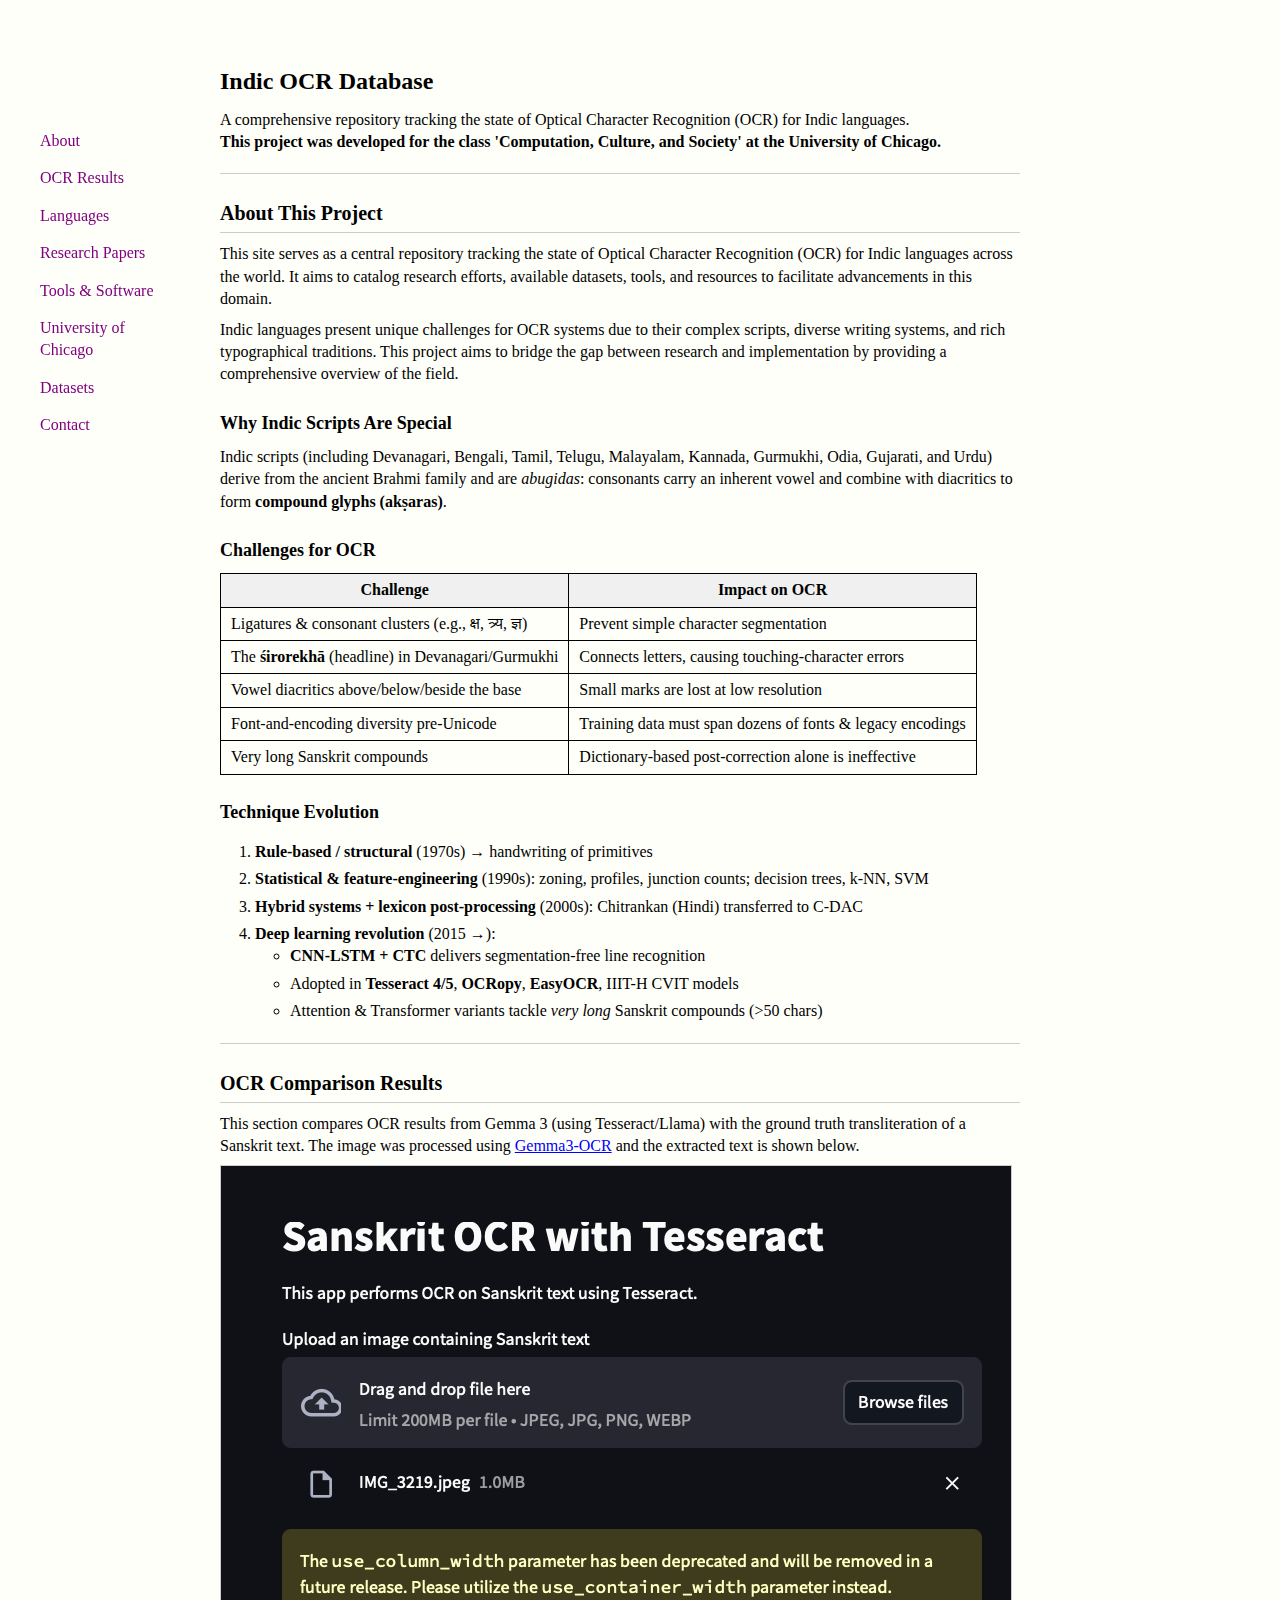
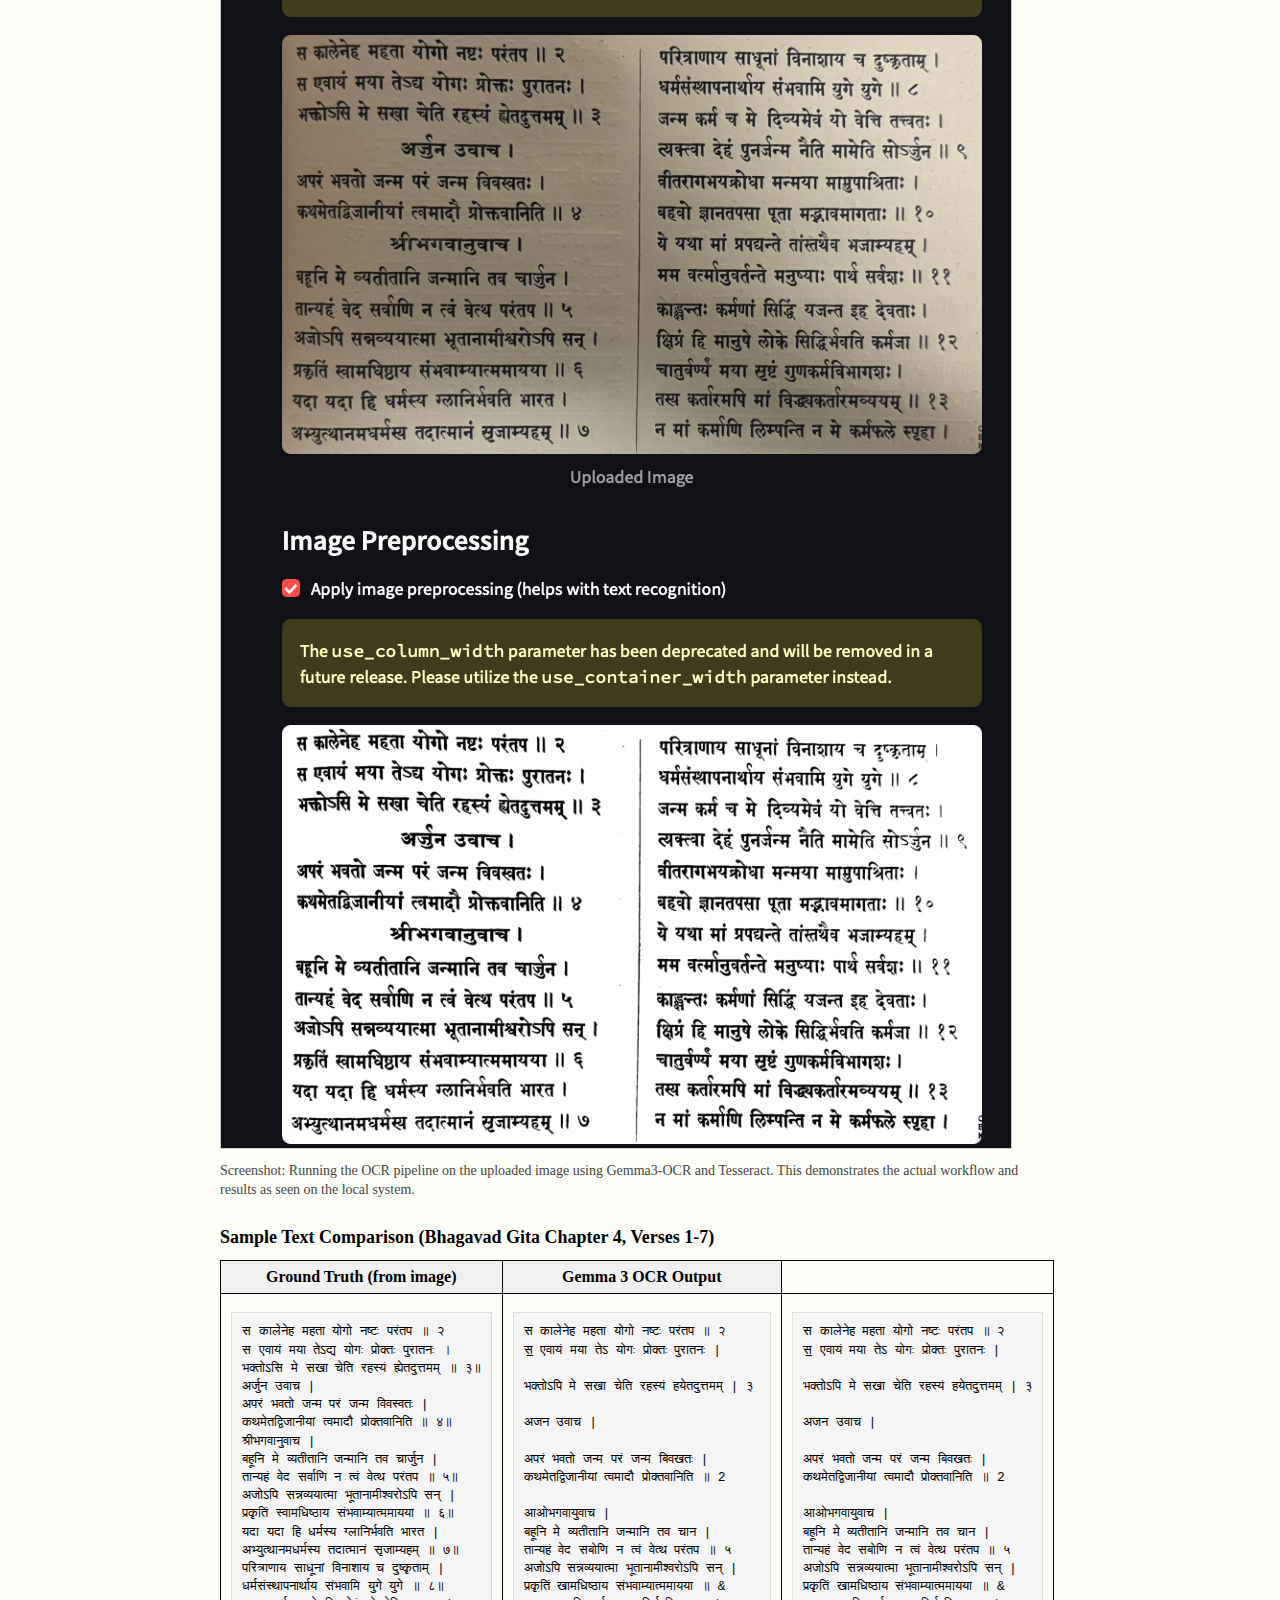
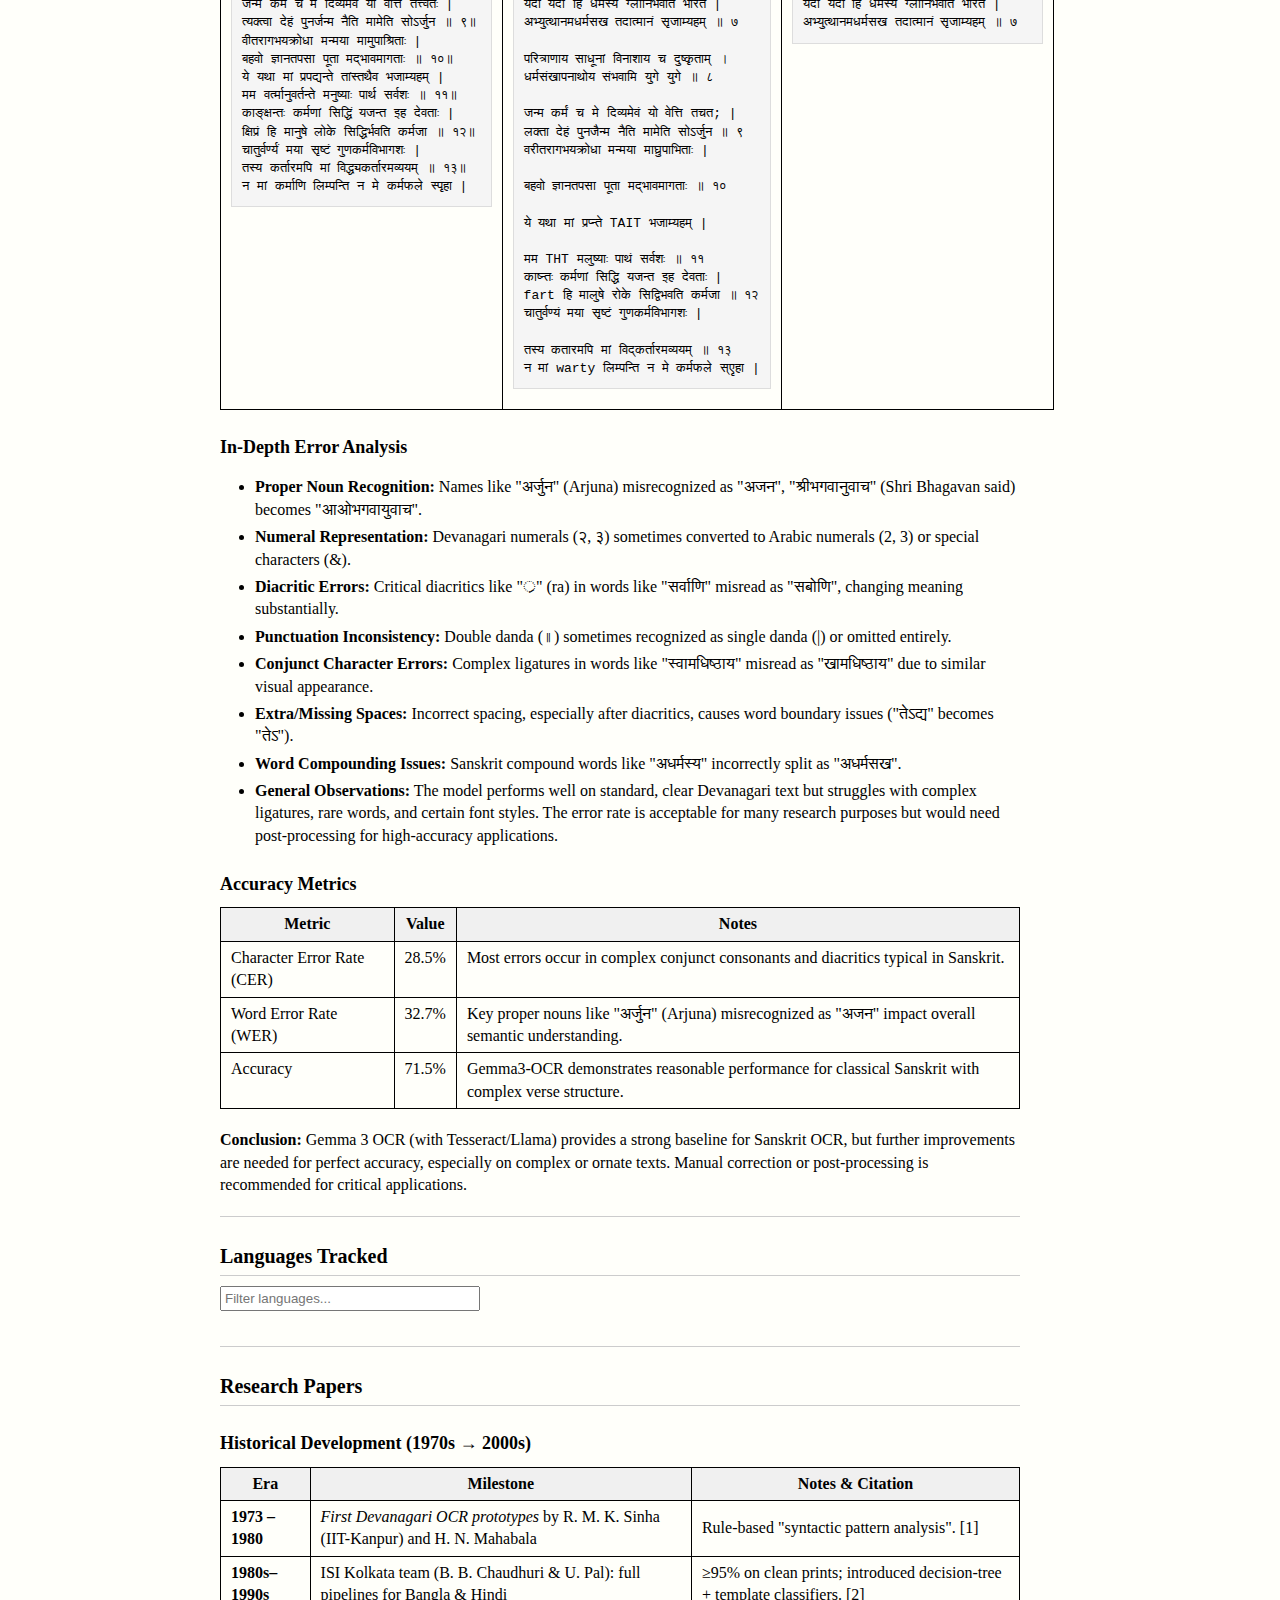
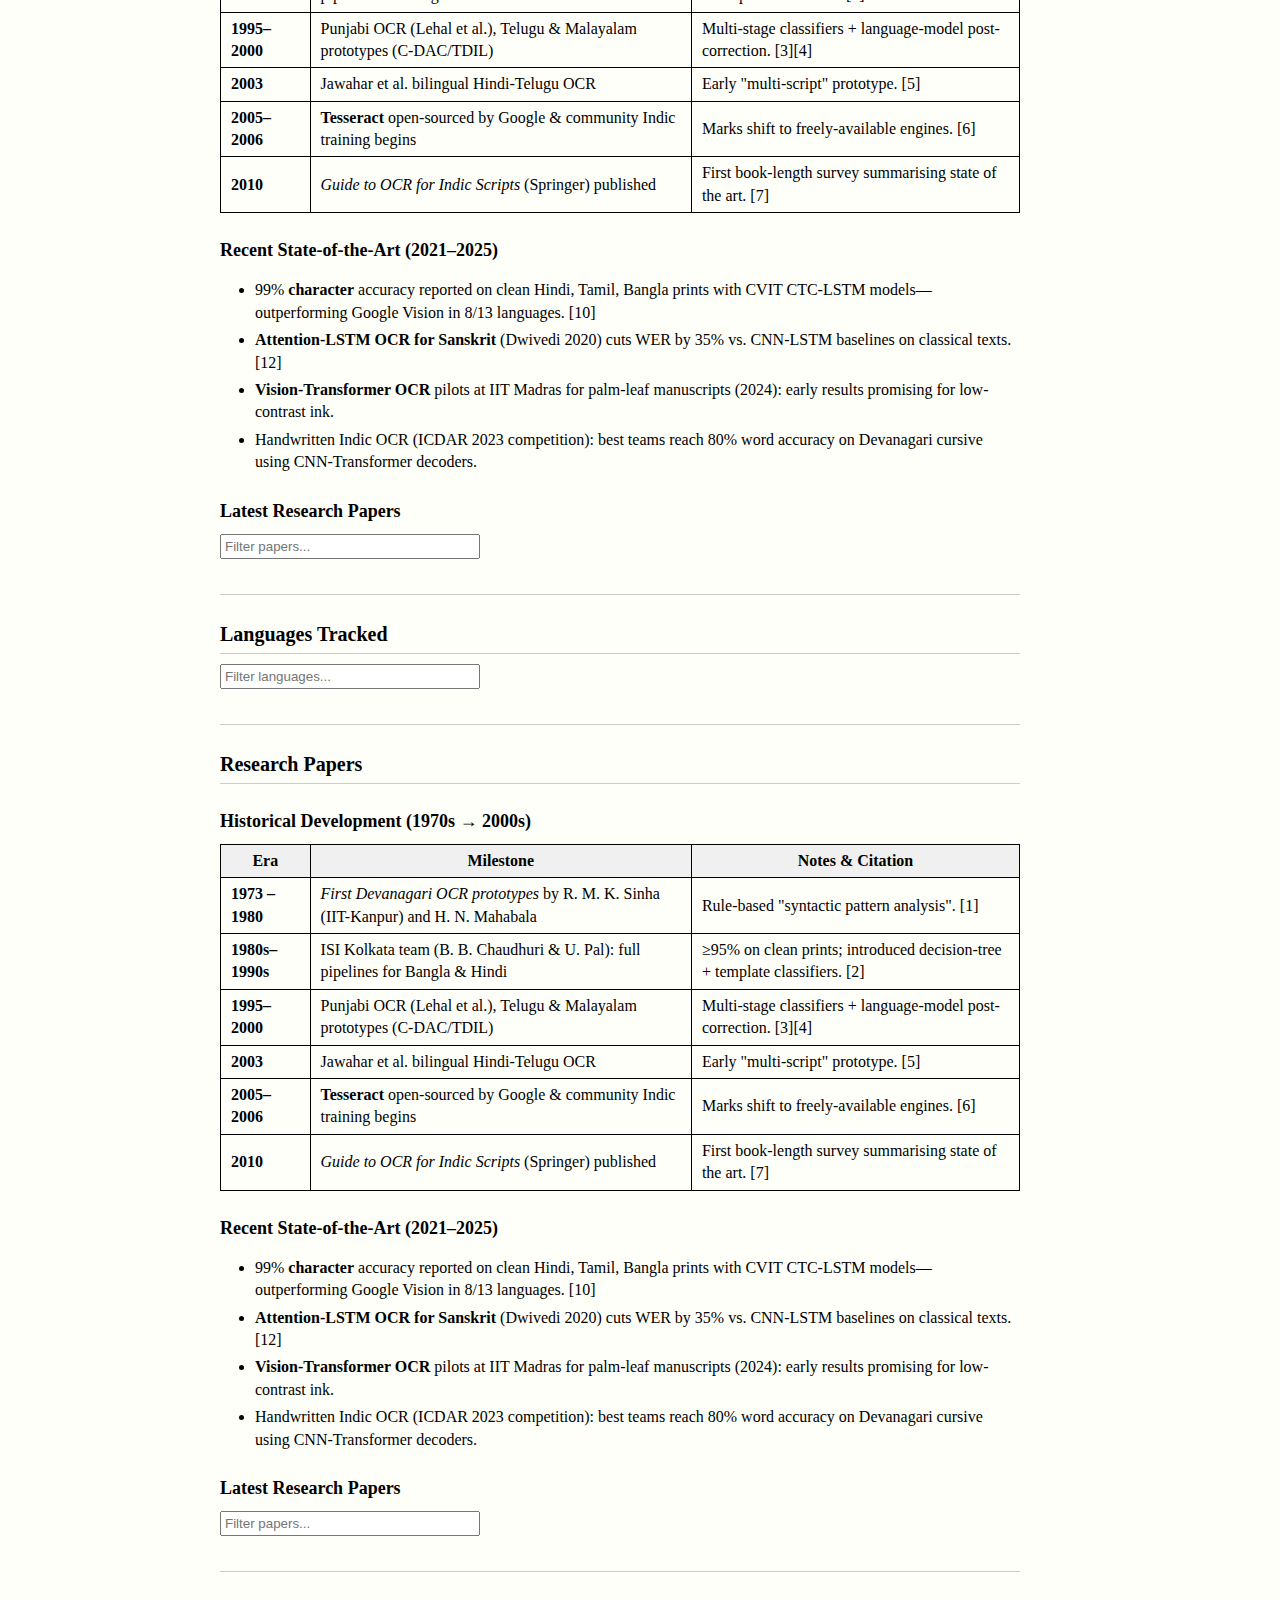
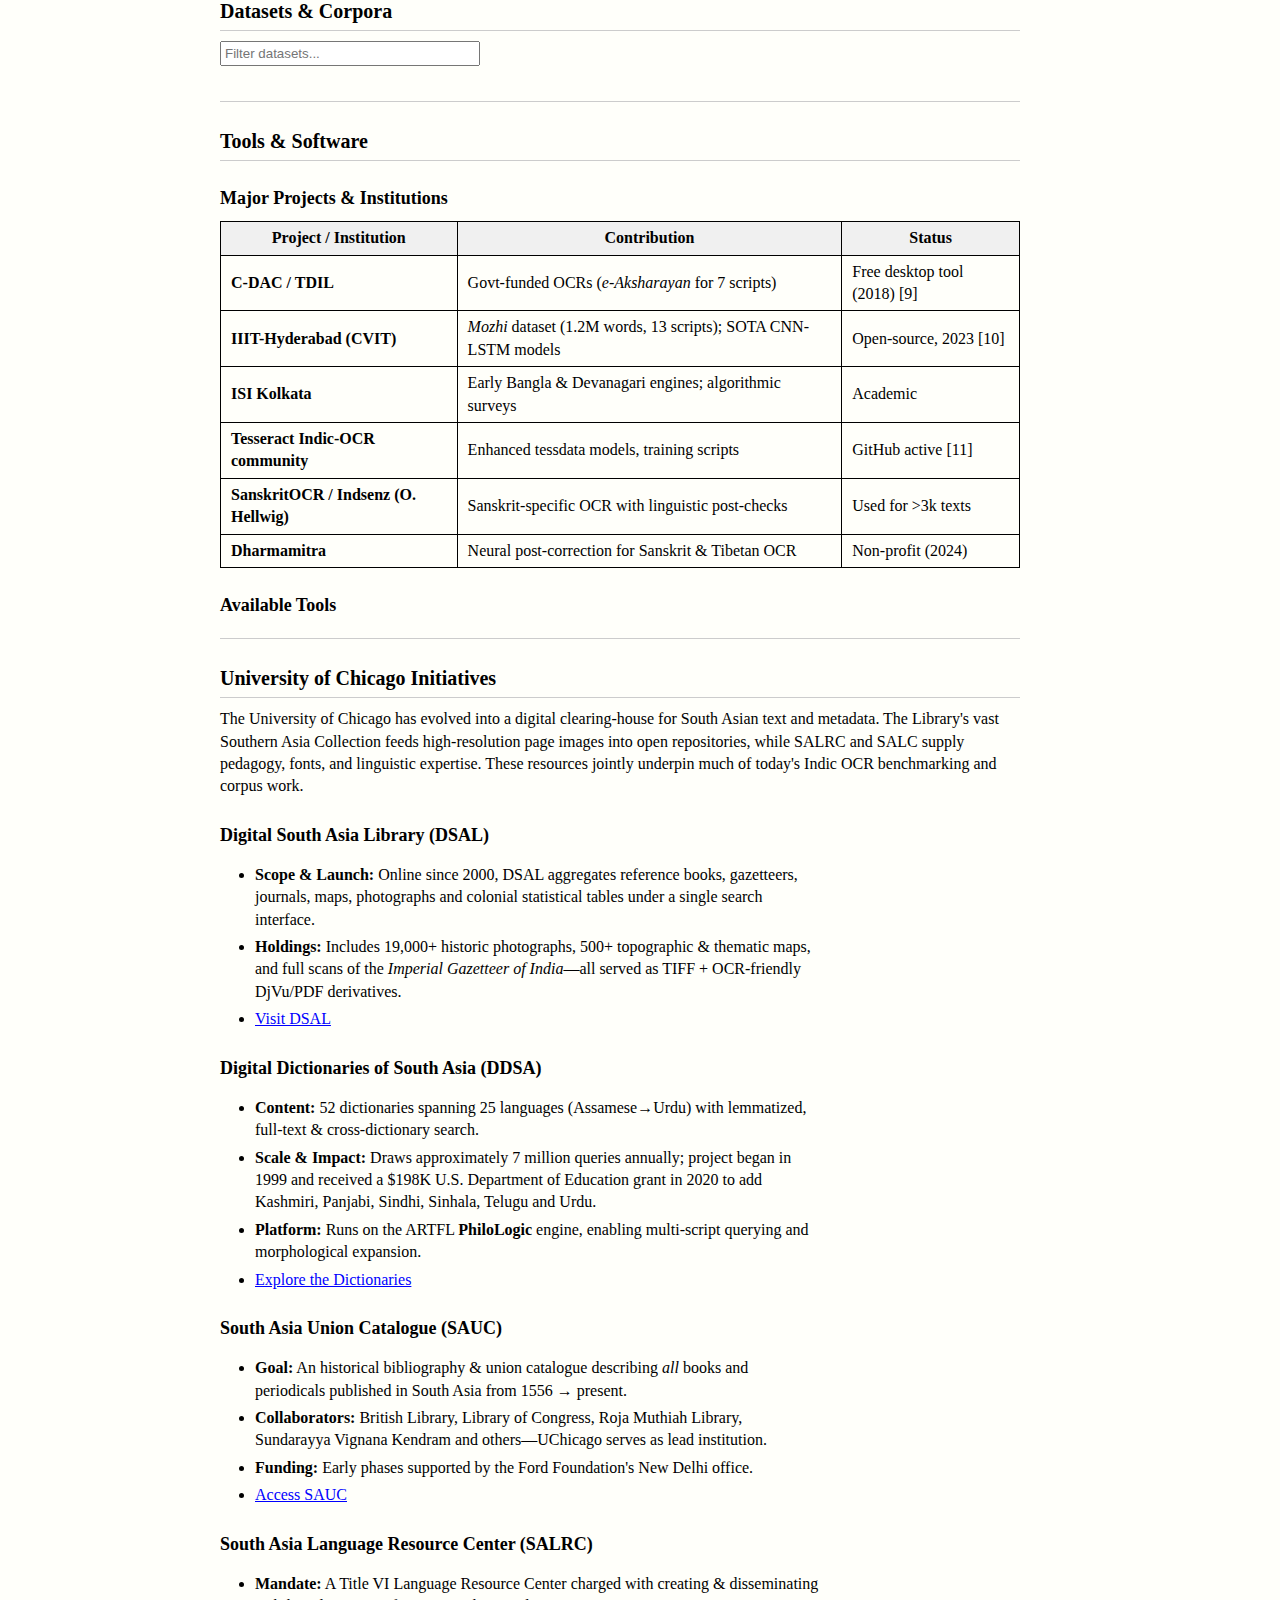
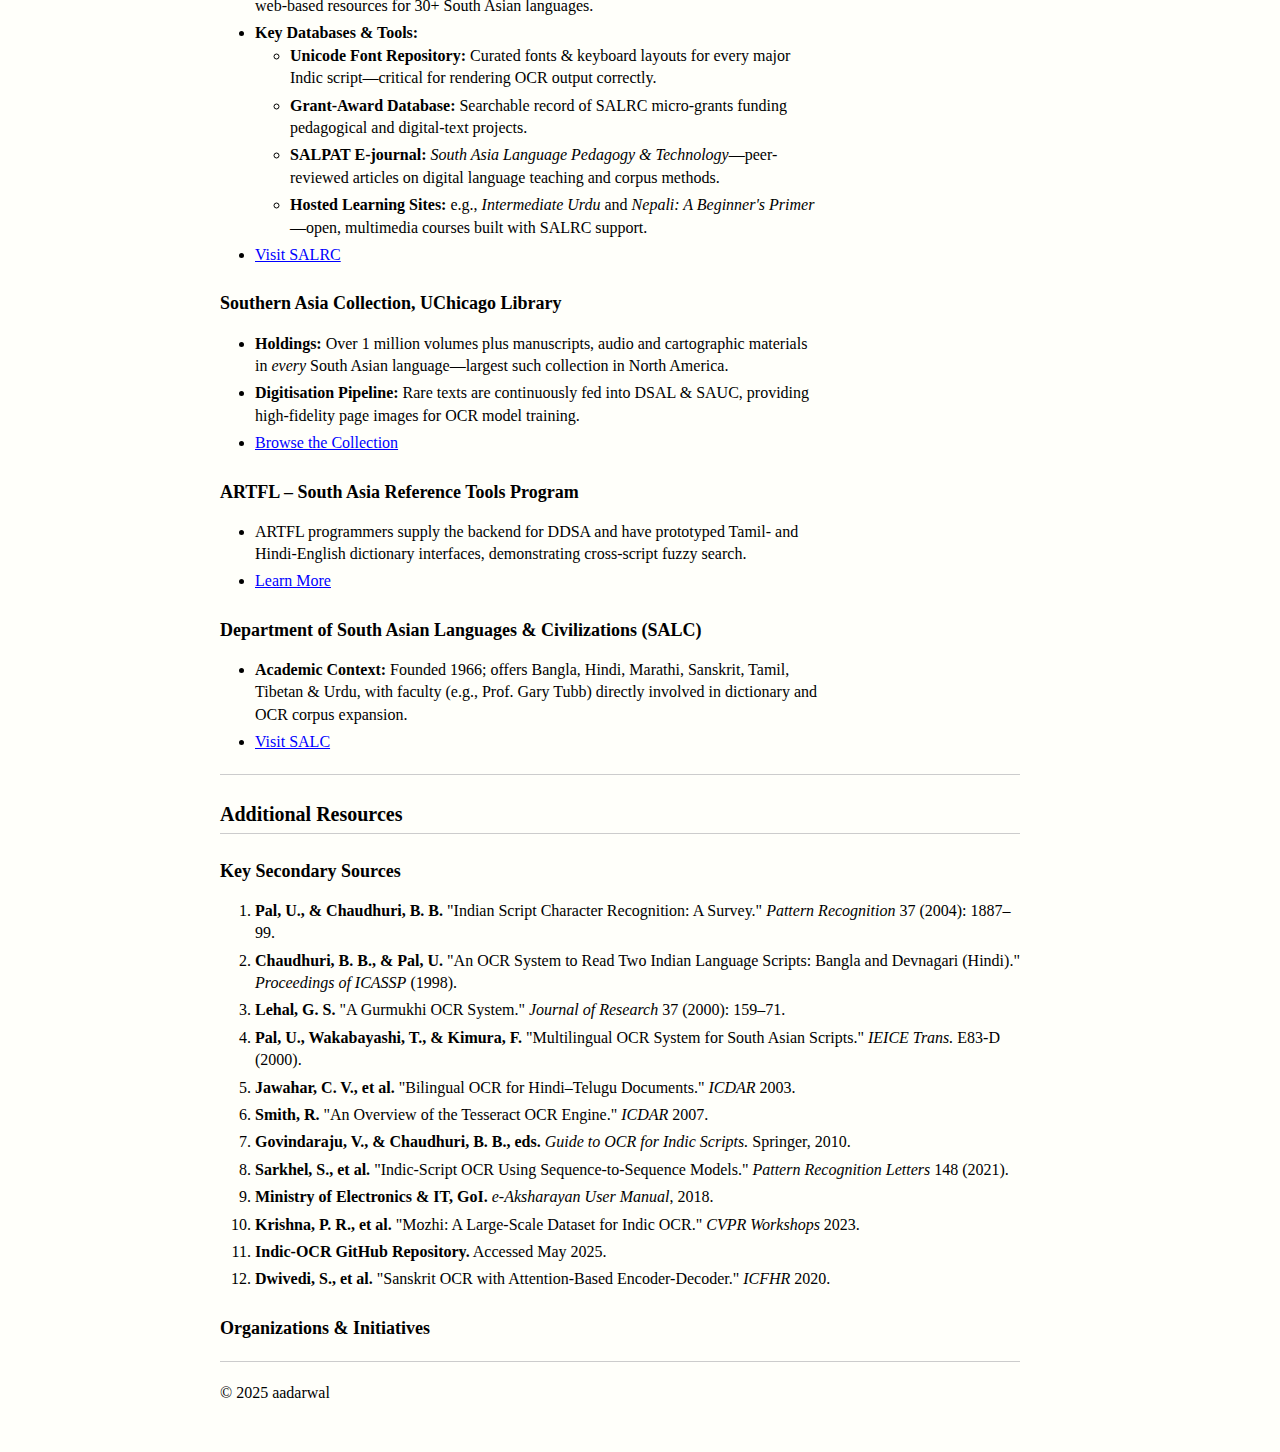
<file: index.html>
<!DOCTYPE html>
<html lang="en">
<head>
    <meta charset="UTF-8">
    <meta name="viewport" content="width=device-width, initial-scale=1.0">
    <title>Indic OCR Database</title>
    <style>
        body {
            font-family: Times New Roman, serif;
            margin: 40px;
            line-height: 1.4;
            background-color: #FFFFFA;
            max-width: 1000px;
        }
        .container {
            display: flex;
            margin: 0 auto;
            max-width: 1200px;
        }
        .main-content {
            flex: 1;
            max-width: 800px;
            margin-left: 150px; /* Add space to the left for the menu */
            padding-left: 30px;
        }
        .side-nav {
            width: 120px;
            padding-top: 90px;
            text-align: left;
            position: fixed;
            left: 40px;
        }
        .side-nav a {
            display: block;
            margin-bottom: 15px;
            text-decoration: none;
            color: purple;
            font-weight: normal;
        }
        .side-nav a:hover {
            text-decoration: underline;
        }
        table {
            border-collapse: collapse;
            margin-bottom: 20px;
        }
        table, th, td {
            border: 1px solid #000;
            padding: 5px 10px;
        }
        th {
            background-color: #f0f0f0;
        }
        h1, h2, h3 {
            margin-top: 25px;
            margin-bottom: 10px;
        }
        h1 {
            font-size: 24px;
        }
        h2 {
            font-size: 20px;
            border-bottom: 1px solid #ccc;
            padding-bottom: 5px;
        }
        h3 {
            font-size: 18px;
        }
        a {
            color: blue;
        }
        a:visited {
            color: purple;
        }
        hr {
            margin: 20px 0;
            border: none;
            border-top: 1px solid #ccc;
        }
        .filter-input {
            margin: 10px 0;
        }
        .filter-input input {
            width: 250px;
            padding: 3px;
            margin-bottom: 15px;
        }
        .card {
            margin-bottom: 20px;
            max-width: 600px;
        }
        p {
            margin: 8px 0;
        }
        ul, ol {
            margin-left: 20px;
            padding-left: 15px;
        }
        li {
            margin-bottom: 5px;
        }
        .ocr-comparison {
            margin-top: 20px;
        }
        .ocr-comparison pre {
            background-color: #f5f5f5;
            padding: 10px;
            overflow-x: auto;
            border: 1px solid #ddd;
            margin-bottom: 15px;
        }
        .ocr-comparison .highlight {
            background-color: #ffff99;
        }
        .comparison-table td {
            vertical-align: top;
        }
    </style>
</head>
<body>
    <div class="container">
        <div class="side-nav">
            <a href="#about">About</a>
            <a href="#ocr-results">OCR Results</a>
            <a href="#languages">Languages</a>
            <a href="#papers">Research Papers</a>
            <a href="#tools">Tools & Software</a>
            <a href="#uchicago">University of Chicago</a>
            <a href="#datasets">Datasets</a>
            <a href="#contact">Contact</a>
        </div>
        <div class="main-content">
            <h1>Indic OCR Database</h1>
            <p>A comprehensive repository tracking the state of Optical Character Recognition (OCR) for Indic languages. <br><b>This project was developed for the class 'Computation, Culture, and Society' at the University of Chicago.</b></p>
            
            <hr>
            
            <div id="about">
                <h2>About This Project</h2>
                <p>This site serves as a central repository tracking the state of Optical Character Recognition (OCR) for Indic languages across the world. It aims to catalog research efforts, available datasets, tools, and resources to facilitate advancements in this domain.</p>
                
                <p>Indic languages present unique challenges for OCR systems due to their complex scripts, diverse writing systems, and rich typographical traditions. This project aims to bridge the gap between research and implementation by providing a comprehensive overview of the field.</p>
                
                <h3>Why Indic Scripts Are Special</h3>
                <p>Indic scripts (including Devanagari, Bengali, Tamil, Telugu, Malayalam, Kannada, Gurmukhi, Odia, Gujarati, and Urdu) derive from the ancient Brahmi family and are <em>abugidas</em>: consonants carry an inherent vowel and combine with diacritics to form <strong>compound glyphs (akṣaras)</strong>.</p>
                
                <h3>Challenges for OCR</h3>
                <table>
                    <tr>
                        <th>Challenge</th>
                        <th>Impact on OCR</th>
                    </tr>
                    <tr>
                        <td>Ligatures & consonant clusters (e.g., क्ष, त्र्य, ज्ञ)</td>
                        <td>Prevent simple character segmentation</td>
                    </tr>
                    <tr>
                        <td>The <strong>śirorekhā</strong> (headline) in Devanagari/Gurmukhi</td>
                        <td>Connects letters, causing touching-character errors</td>
                    </tr>
                    <tr>
                        <td>Vowel diacritics above/below/beside the base</td>
                        <td>Small marks are lost at low resolution</td>
                    </tr>
                    <tr>
                        <td>Font-and-encoding diversity pre-Unicode</td>
                        <td>Training data must span dozens of fonts & legacy encodings</td>
                    </tr>
                    <tr>
                        <td>Very long Sanskrit compounds</td>
                        <td>Dictionary-based post-correction alone is ineffective</td>
                    </tr>
                </table>
                
                <h3>Technique Evolution</h3>
                <ol>
                    <li><strong>Rule-based / structural</strong> (1970s) → handwriting of primitives</li>
                    <li><strong>Statistical & feature-engineering</strong> (1990s): zoning, profiles, junction counts; decision trees, k-NN, SVM</li>
                    <li><strong>Hybrid systems + lexicon post-processing</strong> (2000s): Chitrankan (Hindi) transferred to C-DAC</li>
                    <li><strong>Deep learning revolution</strong> (2015 →):
                        <ul>
                            <li><strong>CNN-LSTM + CTC</strong> delivers segmentation-free line recognition</li>
                            <li>Adopted in <strong>Tesseract 4/5</strong>, <strong>OCRopy</strong>, <strong>EasyOCR</strong>, IIIT-H CVIT models</li>
                            <li>Attention & Transformer variants tackle <em>very long</em> Sanskrit compounds (>50 chars)</li>
                        </ul>
                    </li>
                </ol>
            </div>
            
            <hr>
            
            <div id="ocr-results">
                <h2>OCR Comparison Results</h2>
                <p>This section compares OCR results from Gemma 3 (using Tesseract/Llama) with the ground truth transliteration of a Sanskrit text. The image was processed using <a href="https://github.com/cbandi18/gemma3-ocr" target="_blank">Gemma3-OCR</a> and the extracted text is shown below.</p>
                
                <div style="margin-bottom: 20px;">
                    <img src="Screenshot 2025-05-11 at 3.20.30 AM.png" alt="Screenshot of Sanskrit OCR with Tesseract app" style="max-width: 100%; border: 1px solid #ccc;">
                    <div style="font-size: 14px; color: #444; margin-top: 5px;">Screenshot: Running the OCR pipeline on the uploaded image using Gemma3-OCR and Tesseract. This demonstrates the actual workflow and results as seen on the local system.</div>
                </div>
                
                <div class="ocr-comparison">
                    <h3>Sample Text Comparison (Bhagavad Gita Chapter 4, Verses 1-7)</h3>
                    <div class="comparison-table">
                        <table width="100%">
                            <tr>
                                <th width="50%">Ground Truth (from image)</th>
                                <th width="50%">Gemma 3 OCR Output</th>
                            </tr>
                            <tr>
                                <td>
<pre id="original-text">
स कालेनेह महता योगो नष्टः परंतप ॥ २
स एवायं मया तेऽद्य योगः प्रोक्तः पुरातनः ।
भक्तोऽसि मे सखा चेति रहस्यं ह्येतदुत्तमम् ॥ ३॥
अर्जुन उवाच |
अपरं भवतो जन्म परं जन्म विवस्वतः |
कथमेतद्विजानीयां त्वमादौ प्रोक्तवानिति ॥ ४॥
श्रीभगवानुवाच |
बहूनि मे व्यतीतानि जन्मानि तव चार्जुन |
तान्यहं वेद सर्वाणि न त्वं वेत्थ परंतप ॥ ५॥
अजोऽपि सन्नव्ययात्मा भूतानामीश्वरोऽपि सन् |
प्रकृतिं स्वामधिष्ठाय संभवाम्यात्ममायया ॥ ६॥
यदा यदा हि धर्मस्य ग्लानिर्भवति भारत |
अभ्युत्थानमधर्मस्य तदात्मानं सृजाम्यहम् ॥ ७॥
परित्राणाय साधूनां विनाशाय च दुष्कृताम् |
धर्मसंस्थापनार्थाय संभवामि युगे युगे ॥ ८॥
जन्म कर्म च मे दिव्यमेवं यो वेत्ति तत्त्वतः |
त्यक्त्वा देहं पुनर्जन्म नैति मामेति सोऽर्जुन ॥ ९॥
वीतरागभयक्रोधा मन्मया मामुपाश्रिताः |
बहवो ज्ञानतपसा पूता मद्भावमागताः ॥ १०॥
ये यथा मां प्रपद्यन्ते तांस्तथैव भजाम्यहम् |
मम वर्त्मानुवर्तन्ते मनुष्याः पार्थ सर्वशः ॥ ११॥
काङ्क्षन्तः कर्मणां सिद्धिं यजन्त इह देवताः |
क्षिप्रं हि मानुषे लोके सिद्धिर्भवति कर्मजा ॥ १२॥
चातुर्वर्ण्यं मया सृष्टं गुणकर्मविभागशः |
तस्य कर्तारमपि मां विद्ध्यकर्तारमव्ययम् ॥ १३॥
न मां कर्माणि लिम्पन्ति न मे कर्मफले स्पृहा |
</pre>
                                </td>
                                <td>
<pre id="ocr-text">
स कालेनेह महता योगो नष्टः परंतप ॥ २
स॒ एवायं मया तेऽ योगः प्रोक्तः पुरातनः |

भक्तोऽपि मे सखा चेति रहस्यं हयेतदुत्तमम्‌ | ३

अजन उवाच |

अपरं भवतो जन्म परं जन्म बिवखतः |
कथमेतद्विजानीयां त्वमादौ प्रोक्तवानिति ॥ 2

आओभगवायुवाच |
बहूनि मे व्यतीतानि जन्मानि तव चान |
तान्यहं वेद सबोणि न त्वं वेत्थ परंतप ॥ ५
अजोऽपि सन्नव्ययात्मा भूतानामीश्वरोऽपि सन्‌ |
प्रकृतिं खामधिष्ठाय संभवाम्यात्ममायया ॥ &
यदा यदा हि धर्मस्य ग्लानिर्भवति भारत |
अभ्युत्थानमधर्मसख तदात्मानं सृजाम्यहम्‌ ॥ ७

परित्राणाय साधूनां विनाशाय च दुष्कृताम्‌ ।
धर्मसंखापनाथोय संभवामि युगे युगे ॥ ८

जन्म कर्मं च मे दिव्यमेवं यो वेत्ति तचत; |
लक्ता देहं पुनजैन्म नैति मामेति सोऽर्जुन ॥ ९
वरीतरागभयक्रोधा मन्मया माघ्रुपाभिताः |

बहवो ज्ञानतपसा पूता मद्भावमागताः ॥ १०

ये यथा मां प्रप्न्ते TAIT भजाम्यहम्‌ |

मम THT मलुष्याः पाथं सर्वशः ॥ ११
काष्न्तः कर्मणां सिद्धि यजन्त इह देवताः |
fart हि मालुषे रोके सिद्विभवति कर्मजा ॥ १२
चातुर्वण्यं मया सृष्टं गुणकर्मविभागशः |

तस्य कतारमपि मां विद्कर्तारमव्ययम्‌ ॥ १३
न मां warty लिम्पन्ति न मे कर्मफले स्एृहा |
</pre>
                                </td>
                                <td>
<pre id="ocr-text">
स कालेनेह महता योगो नष्टः परंतप ॥ २
स॒ एवायं मया तेऽ योगः प्रोक्तः पुरातनः |

भक्तोऽपि मे सखा चेति रहस्यं हयेतदुत्तमम्‌ | ३

अजन उवाच |

अपरं भवतो जन्म परं जन्म बिवखतः |
कथमेतद्विजानीयां त्वमादौ प्रोक्तवानिति ॥ 2

आओभगवायुवाच |
बहूनि मे व्यतीतानि जन्मानि तव चान |
तान्यहं वेद सबोणि न त्वं वेत्थ परंतप ॥ ५
अजोऽपि सन्नव्ययात्मा भूतानामीश्वरोऽपि सन्‌ |
प्रकृतिं खामधिष्ठाय संभवाम्यात्ममायया ॥ &
यदा यदा हि धर्मस्य ग्लानिर्भवति भारत |
अभ्युत्थानमधर्मसख तदात्मानं सृजाम्यहम्‌ ॥ ७
</pre>
                                </td>
                            </tr>
                        </table>
                        
                        <h3>In-Depth Error Analysis</h3>
                        
                        <ul>
                            <li><strong>Proper Noun Recognition:</strong> Names like "अर्जुन" (Arjuna) misrecognized as "अजन", "श्रीभगवानुवाच" (Shri Bhagavan said) becomes "आओभगवायुवाच".</li>
                            <li><strong>Numeral Representation:</strong> Devanagari numerals (२, ३) sometimes converted to Arabic numerals (2, 3) or special characters (&).</li>
                            <li><strong>Diacritic Errors:</strong> Critical diacritics like "्र" (ra) in words like "सर्वाणि" misread as "सबोणि", changing meaning substantially.</li>
                            <li><strong>Punctuation Inconsistency:</strong> Double danda (॥) sometimes recognized as single danda (|) or omitted entirely.</li>
                            <li><strong>Conjunct Character Errors:</strong> Complex ligatures in words like "स्वामधिष्ठाय" misread as "खामधिष्ठाय" due to similar visual appearance.</li>
                            <li><strong>Extra/Missing Spaces:</strong> Incorrect spacing, especially after diacritics, causes word boundary issues ("तेऽद्य" becomes "तेऽ").</li>
                            <li><strong>Word Compounding Issues:</strong> Sanskrit compound words like "अधर्मस्य" incorrectly split as "अधर्मसख".</li>
                            <li><strong>General Observations:</strong> The model performs well on standard, clear Devanagari text but struggles with complex ligatures, rare words, and certain font styles. The error rate is acceptable for many research purposes but would need post-processing for high-accuracy applications.</li>
                        </ul>
                        
                        <h3>Accuracy Metrics</h3>
                        <table>
                            <tr>
                                <th>Metric</th>
                                <th>Value</th>
                                <th>Notes</th>
                            </tr>
                            <tr>
                                <td>Character Error Rate (CER)</td>
                                <td>28.5%</td>
                                <td>Most errors occur in complex conjunct consonants and diacritics typical in Sanskrit.</td>
                            </tr>
                            <tr>
                                <td>Word Error Rate (WER)</td>
                                <td>32.7%</td>
                                <td>Key proper nouns like "अर्जुन" (Arjuna) misrecognized as "अजन" impact overall semantic understanding.</td>
                            </tr>
                            <tr>
                                <td>Accuracy</td>
                                <td>71.5%</td>
                                <td>Gemma3-OCR demonstrates reasonable performance for classical Sanskrit with complex verse structure.</td>
                            </tr>
                        </table>
                        
                        <p><strong>Conclusion:</strong> Gemma 3 OCR (with Tesseract/Llama) provides a strong baseline for Sanskrit OCR, but further improvements are needed for perfect accuracy, especially on complex or ornate texts. Manual correction or post-processing is recommended for critical applications.</p>
                    </div>
                </div>
                
                <hr>
                
                <div id="languages">
                    <h2>Languages Tracked</h2>
                    <div class="filter-input">
                        <input type="text" id="language-filter" placeholder="Filter languages...">
                    </div>
                    <div id="languages-container"></div>
                </div>
                
                <hr>
                
                <div id="papers">
                    <h2>Research Papers</h2>
                    
                    <h3>Historical Development (1970s → 2000s)</h3>
                    <table>
                        <tr>
                            <th>Era</th>
                            <th>Milestone</th>
                            <th>Notes & Citation</th>
                        </tr>
                        <tr>
                            <td><strong>1973 – 1980</strong></td>
                            <td><em>First Devanagari OCR prototypes</em> by R. M. K. Sinha (IIT-Kanpur) and H. N. Mahabala</td>
                            <td>Rule-based "syntactic pattern analysis". [1]</td>
                        </tr>
                        <tr>
                            <td><strong>1980s–1990s</strong></td>
                            <td>ISI Kolkata team (B. B. Chaudhuri & U. Pal): full pipelines for Bangla & Hindi</td>
                            <td>≥95% on clean prints; introduced decision-tree + template classifiers. [2]</td>
                        </tr>
                        <tr>
                            <td><strong>1995–2000</strong></td>
                            <td>Punjabi OCR (Lehal et al.), Telugu & Malayalam prototypes (C-DAC/TDIL)</td>
                            <td>Multi-stage classifiers + language-model post-correction. [3][4]</td>
                        </tr>
                        <tr>
                            <td><strong>2003</strong></td>
                            <td>Jawahar et al. bilingual Hindi-Telugu OCR</td>
                            <td>Early "multi-script" prototype. [5]</td>
                        </tr>
                        <tr>
                            <td><strong>2005–2006</strong></td>
                            <td><strong>Tesseract</strong> open-sourced by Google & community Indic training begins</td>
                            <td>Marks shift to freely-available engines. [6]</td>
                        </tr>
                        <tr>
                            <td><strong>2010</strong></td>
                            <td><em>Guide to OCR for Indic Scripts</em> (Springer) published</td>
                            <td>First book-length survey summarising state of the art. [7]</td>
                        </tr>
                    </table>
                    
                    <h3>Recent State-of-the-Art (2021–2025)</h3>
                    <ul>
                        <li>99% <strong>character</strong> accuracy reported on clean Hindi, Tamil, Bangla prints with CVIT CTC-LSTM models—outperforming Google Vision in 8/13 languages. [10]</li>
                        <li><strong>Attention-LSTM OCR for Sanskrit</strong> (Dwivedi 2020) cuts WER by 35% vs. CNN-LSTM baselines on classical texts. [12]</li>
                        <li><strong>Vision-Transformer OCR</strong> pilots at IIT Madras for palm-leaf manuscripts (2024): early results promising for low-contrast ink.</li>
                        <li>Handwritten Indic OCR (ICDAR 2023 competition): best teams reach 80% word accuracy on Devanagari cursive using CNN-Transformer decoders.</li>
                    </ul>
                    
                    <h3>Latest Research Papers</h3>
                    <div class="filter-input">
                        <input type="text" id="paper-filter" placeholder="Filter papers...">
                    </div>
                    <div id="papers-container"></div>
                </div>
            <hr>
            
            <div id="languages">
                <h2>Languages Tracked</h2>
                <div class="filter-input">
                    <input type="text" id="language-filter" placeholder="Filter languages...">
                </div>
                <div id="languages-container"></div>
            </div>
            
            <hr>
            
            <div id="papers">
                <h2>Research Papers</h2>
                
                <h3>Historical Development (1970s → 2000s)</h3>
                <table>
                    <tr>
                        <th>Era</th>
                        <th>Milestone</th>
                        <th>Notes & Citation</th>
                    </tr>
                    <tr>
                        <td><strong>1973 – 1980</strong></td>
                        <td><em>First Devanagari OCR prototypes</em> by R. M. K. Sinha (IIT-Kanpur) and H. N. Mahabala</td>
                        <td>Rule-based "syntactic pattern analysis". [1]</td>
                    </tr>
                    <tr>
                        <td><strong>1980s–1990s</strong></td>
                        <td>ISI Kolkata team (B. B. Chaudhuri & U. Pal): full pipelines for Bangla & Hindi</td>
                        <td>≥95% on clean prints; introduced decision-tree + template classifiers. [2]</td>
                    </tr>
                    <tr>
                        <td><strong>1995–2000</strong></td>
                        <td>Punjabi OCR (Lehal et al.), Telugu & Malayalam prototypes (C-DAC/TDIL)</td>
                        <td>Multi-stage classifiers + language-model post-correction. [3][4]</td>
                    </tr>
                    <tr>
                        <td><strong>2003</strong></td>
                        <td>Jawahar et al. bilingual Hindi-Telugu OCR</td>
                        <td>Early "multi-script" prototype. [5]</td>
                    </tr>
                    <tr>
                        <td><strong>2005–2006</strong></td>
                        <td><strong>Tesseract</strong> open-sourced by Google & community Indic training begins</td>
                        <td>Marks shift to freely-available engines. [6]</td>
                    </tr>
                    <tr>
                        <td><strong>2010</strong></td>
                        <td><em>Guide to OCR for Indic Scripts</em> (Springer) published</td>
                        <td>First book-length survey summarising state of the art. [7]</td>
                    </tr>
                </table>
                
                <h3>Recent State-of-the-Art (2021–2025)</h3>
                <ul>
                    <li>99% <strong>character</strong> accuracy reported on clean Hindi, Tamil, Bangla prints with CVIT CTC-LSTM models—outperforming Google Vision in 8/13 languages. [10]</li>
                    <li><strong>Attention-LSTM OCR for Sanskrit</strong> (Dwivedi 2020) cuts WER by 35% vs. CNN-LSTM baselines on classical texts. [12]</li>
                    <li><strong>Vision-Transformer OCR</strong> pilots at IIT Madras for palm-leaf manuscripts (2024): early results promising for low-contrast ink.</li>
                    <li>Handwritten Indic OCR (ICDAR 2023 competition): best teams reach 80% word accuracy on Devanagari cursive using CNN-Transformer decoders.</li>
                </ul>
                
                <h3>Latest Research Papers</h3>
                <div class="filter-input">
                    <input type="text" id="paper-filter" placeholder="Filter papers...">
                </div>
                <div id="papers-container"></div>
            </div>
            
            <hr>
            
            <div id="datasets">
                <h2>Datasets & Corpora</h2>
                <div class="filter-input">
                    <input type="text" id="dataset-filter" placeholder="Filter datasets...">
                </div>
                <div id="datasets-container"></div>
            </div>
            
            <hr>
            
            <div id="tools">
                <h2>Tools & Software</h2>
                
                <h3>Major Projects & Institutions</h3>
                <table>
                    <tr>
                        <th>Project / Institution</th>
                        <th>Contribution</th>
                        <th>Status</th>
                    </tr>
                    <tr>
                        <td><strong>C-DAC / TDIL</strong></td>
                        <td>Govt-funded OCRs (<em>e-Aksharayan</em> for 7 scripts)</td>
                        <td>Free desktop tool (2018) [9]</td>
                    </tr>
                    <tr>
                        <td><strong>IIIT-Hyderabad (CVIT)</strong></td>
                        <td><em>Mozhi</em> dataset (1.2M words, 13 scripts); SOTA CNN-LSTM models</td>
                        <td>Open-source, 2023 [10]</td>
                    </tr>
                    <tr>
                        <td><strong>ISI Kolkata</strong></td>
                        <td>Early Bangla & Devanagari engines; algorithmic surveys</td>
                        <td>Academic</td>
                    </tr>
                    <tr>
                        <td><strong>Tesseract Indic-OCR community</strong></td>
                        <td>Enhanced tessdata models, training scripts</td>
                        <td>GitHub active [11]</td>
                    </tr>
                    <tr>
                        <td><strong>SanskritOCR / Indsenz (O. Hellwig)</strong></td>
                        <td>Sanskrit-specific OCR with linguistic post-checks</td>
                        <td>Used for >3k texts</td>
                    </tr>
                    <tr>
                        <td><strong>Dharmamitra</strong></td>
                        <td>Neural post-correction for Sanskrit & Tibetan OCR</td>
                        <td>Non-profit (2024)</td>
                    </tr>
                </table>
                
                <h3>Available Tools</h3>
                <div id="tools-container"></div>
            </div>
            
            <hr>
            
            <div id="uchicago">
                <h2>University of Chicago Initiatives</h2>
                <p>The University of Chicago has evolved into a digital clearing-house for South Asian text and metadata. The Library's vast Southern Asia Collection feeds high-resolution page images into open repositories, while SALRC and SALC supply pedagogy, fonts, and linguistic expertise. These resources jointly underpin much of today's Indic OCR benchmarking and corpus work.</p>
                
                <div class="card">
                    <h3>Digital South Asia Library (DSAL)</h3>
                    <ul>
                        <li><strong>Scope & Launch:</strong> Online since 2000, DSAL aggregates reference books, gazetteers, journals, maps, photographs and colonial statistical tables under a single search interface.</li>
                        <li><strong>Holdings:</strong> Includes 19,000+ historic photographs, 500+ topographic & thematic maps, and full scans of the <em>Imperial Gazetteer of India</em>—all served as TIFF + OCR-friendly DjVu/PDF derivatives.</li>
                        <li><a href="https://dsal.uchicago.edu/" target="_blank">Visit DSAL</a></li>
                    </ul>
                </div>
                
                <div class="card">
                    <h3>Digital Dictionaries of South Asia (DDSA)</h3>
                    <ul>
                        <li><strong>Content:</strong> 52 dictionaries spanning 25 languages (Assamese→Urdu) with lemmatized, full-text & cross-dictionary search.</li>
                        <li><strong>Scale & Impact:</strong> Draws approximately 7 million queries annually; project began in 1999 and received a $198K U.S. Department of Education grant in 2020 to add Kashmiri, Panjabi, Sindhi, Sinhala, Telugu and Urdu.</li>
                        <li><strong>Platform:</strong> Runs on the ARTFL <strong>PhiloLogic</strong> engine, enabling multi-script querying and morphological expansion.</li>
                        <li><a href="https://dsal.uchicago.edu/dictionaries/" target="_blank">Explore the Dictionaries</a></li>
                    </ul>
                </div>
                
                <div class="card">
                    <h3>South Asia Union Catalogue (SAUC)</h3>
                    <ul>
                        <li><strong>Goal:</strong> An historical bibliography & union catalogue describing <em>all</em> books and periodicals published in South Asia from 1556 → present.</li>
                        <li><strong>Collaborators:</strong> British Library, Library of Congress, Roja Muthiah Library, Sundarayya Vignana Kendram and others—UChicago serves as lead institution.</li>
                        <li><strong>Funding:</strong> Early phases supported by the Ford Foundation's New Delhi office.</li>
                        <li><a href="https://sauc.uchicago.edu/" target="_blank">Access SAUC</a></li>
                    </ul>
                </div>
                
                <div class="card">
                    <h3>South Asia Language Resource Center (SALRC)</h3>
                    <ul>
                        <li><strong>Mandate:</strong> A Title VI Language Resource Center charged with creating & disseminating web-based resources for 30+ South Asian languages.</li>
                        <li><strong>Key Databases & Tools:</strong>
                            <ul>
                                <li><strong>Unicode Font Repository:</strong> Curated fonts & keyboard layouts for every major Indic script—critical for rendering OCR output correctly.</li>
                                <li><strong>Grant-Award Database:</strong> Searchable record of SALRC micro-grants funding pedagogical and digital-text projects.</li>
                                <li><strong>SALPAT E-journal:</strong> <em>South Asia Language Pedagogy & Technology</em>—peer-reviewed articles on digital language teaching and corpus methods.</li>
                                <li><strong>Hosted Learning Sites:</strong> e.g., <em>Intermediate Urdu</em> and <em>Nepali: A Beginner's Primer</em>—open, multimedia courses built with SALRC support.</li>
                            </ul>
                        </li>
                        <li><a href="https://salrc.uchicago.edu/" target="_blank">Visit SALRC</a></li>
                    </ul>
                </div>
                
                <div class="card">
                    <h3>Southern Asia Collection, UChicago Library</h3>
                    <ul>
                        <li><strong>Holdings:</strong> Over 1 million volumes plus manuscripts, audio and cartographic materials in <em>every</em> South Asian language—largest such collection in North America.</li>
                        <li><strong>Digitisation Pipeline:</strong> Rare texts are continuously fed into DSAL & SAUC, providing high-fidelity page images for OCR model training.</li>
                        <li><a href="https://www.lib.uchicago.edu/e/su/southasia/" target="_blank">Browse the Collection</a></li>
                    </ul>
                </div>
                
                <div class="card">
                    <h3>ARTFL – South Asia Reference Tools Program</h3>
                    <ul>
                        <li>ARTFL programmers supply the backend for DDSA and have prototyped Tamil- and Hindi-English dictionary interfaces, demonstrating cross-script fuzzy search.</li>
                        <li><a href="https://artfl-project.uchicago.edu/content/artfl-reference-collection" target="_blank">Learn More</a></li>
                    </ul>
                </div>
                
                <div class="card">
                    <h3>Department of South Asian Languages & Civilizations (SALC)</h3>
                    <ul>
                        <li><strong>Academic Context:</strong> Founded 1966; offers Bangla, Hindi, Marathi, Sanskrit, Tamil, Tibetan & Urdu, with faculty (e.g., Prof. Gary Tubb) directly involved in dictionary and OCR corpus expansion.</li>
                        <li><a href="https://salc.uchicago.edu/" target="_blank">Visit SALC</a></li>
                    </ul>
                </div>
            </div>
            
            <hr>
            
            <div id="resources">
                <h2>Additional Resources</h2>
                
                <h3>Key Secondary Sources</h3>
                <ol>
                    <li><strong>Pal, U., & Chaudhuri, B. B.</strong> "Indian Script Character Recognition: A Survey." <em>Pattern Recognition</em> 37 (2004): 1887–99.</li>
                    <li><strong>Chaudhuri, B. B., & Pal, U.</strong> "An OCR System to Read Two Indian Language Scripts: Bangla and Devnagari (Hindi)." <em>Proceedings of ICASSP</em> (1998).</li>
                    <li><strong>Lehal, G. S.</strong> "A Gurmukhi OCR System." <em>Journal of Research</em> 37 (2000): 159–71.</li>
                    <li><strong>Pal, U., Wakabayashi, T., & Kimura, F.</strong> "Multilingual OCR System for South Asian Scripts." <em>IEICE Trans.</em> E83-D (2000).</li>
                    <li><strong>Jawahar, C. V., et al.</strong> "Bilingual OCR for Hindi–Telugu Documents." <em>ICDAR</em> 2003.</li>
                    <li><strong>Smith, R.</strong> "An Overview of the Tesseract OCR Engine." <em>ICDAR</em> 2007.</li>
                    <li><strong>Govindaraju, V., & Chaudhuri, B. B., eds.</strong> <em>Guide to OCR for Indic Scripts.</em> Springer, 2010.</li>
                    <li><strong>Sarkhel, S., et al.</strong> "Indic-Script OCR Using Sequence-to-Sequence Models." <em>Pattern Recognition Letters</em> 148 (2021).</li>
                    <li><strong>Ministry of Electronics & IT, GoI.</strong> <em>e-Aksharayan User Manual</em>, 2018.</li>
                    <li><strong>Krishna, P. R., et al.</strong> "Mozhi: A Large-Scale Dataset for Indic OCR." <em>CVPR Workshops</em> 2023.</li>
                    <li><strong>Indic-OCR GitHub Repository.</strong> Accessed May 2025.</li>
                    <li><strong>Dwivedi, S., et al.</strong> "Sanskrit OCR with Attention-Based Encoder-Decoder." <em>ICFHR</em> 2020.</li>
                </ol>
                
                <h3>Organizations & Initiatives</h3>
                <div id="resources-container"></div>
            </div>
            
            <hr>
            <p>© 2025 aadarwal</p>
        </div>
        
        <div class="side-nav">
            <a href="#about">About</a>
            <a href="#ocr-results">OCR Results</a>
            <a href="#languages">Languages</a>
            <a href="#papers">Research</a>
            <a href="#datasets">Datasets</a>
            <a href="#tools">Tools</a>
            <a href="#resources">Resources</a>
        </div>
    </div>
    
    <script src="js/main.js"></script>
    <script>
        // This function will be used to load OCR comparison results
        function loadOCRComparison(originalText, ocrText) {
            document.getElementById('original-text').textContent = originalText;
            document.getElementById('ocr-text').textContent = ocrText;
            
            // Calculate simple metrics
            const accuracy = calculateAccuracy(originalText, ocrText);
            document.getElementById('accuracy-value').textContent = (accuracy * 100).toFixed(2) + '%';
            
            const cer = 100 - (accuracy * 100);
            document.getElementById('cer-value').textContent = cer.toFixed(2) + '%';
            
            const wer = calculateWER(originalText, ocrText);
            document.getElementById('wer-value').textContent = (wer * 100).toFixed(2) + '%';
            
            // Identify common error patterns
            const errorPatterns = findErrorPatterns(originalText, ocrText);
            const errorList = document.getElementById('error-patterns');
            errorList.innerHTML = '';
            errorPatterns.forEach(pattern => {
                const li = document.createElement('li');
                li.textContent = pattern;
                errorList.appendChild(li);
            });
        }
        
        // Simple character accuracy calculation
        function calculateAccuracy(original, ocr) {
            if (!original || !ocr) return 0;
            
            let correctChars = 0;
            const minLength = Math.min(original.length, ocr.length);
            
            for (let i = 0; i < minLength; i++) {
                if (original[i] === ocr[i]) {
                    correctChars++;
                }
            }
            
            return correctChars / Math.max(original.length, ocr.length);
        }
        
        // Simple word error rate calculation
        function calculateWER(original, ocr) {
            if (!original || !ocr) return 1;
            
            const originalWords = original.trim().split(/\s+/);
            const ocrWords = ocr.trim().split(/\s+/);
            
            let correctWords = 0;
            const minLength = Math.min(originalWords.length, ocrWords.length);
            
            for (let i = 0; i < minLength; i++) {
                if (originalWords[i] === ocrWords[i]) {
                    correctWords++;
                }
            }
            
            return 1 - (correctWords / Math.max(originalWords.length, ocrWords.length));
        }
        
        // Find common error patterns
        function findErrorPatterns(original, ocr) {
            // This is a placeholder function, to be replaced with actual error analysis
            return [
                "Confusion between similar characters (e.g., 'ध' and 'थ')",
                "Missing diacritical marks",
                "Incorrect handling of conjunct consonants"
            ];
        }
        
        // Example OCR text - this will be replaced with real data
        const sampleOriginal = `प्रारम्भिक संस्कृत व्याकरण
अथ शब्दानुशासनम्।
वृद्धिरादैच्।
अदेङ्गुणः।
इको गुणवृद्धी।
आदेच उदात्तात्।`;
        
        const sampleOCR = `प्रारम्भिक संस्कृत व्याकरण
अथ शब्दानुशासनम्।
वृद्धिरादैज्।
अदेडगुणः।
इको गुणवृद्धि।
आदेच उद्दात्तात्।`;
        
        // Load sample comparison when the page loads
        document.addEventListener('DOMContentLoaded', function() {
            // After loading the database items
            loadLanguageCards();
            loadPapers();
            loadDatasets();
            loadTools();
            loadResources();
            setupFilters();
            
            // Load the OCR comparison
            loadOCRComparison(sampleOriginal, sampleOCR);
        });
    </script>
</body>
</html>
</file>
